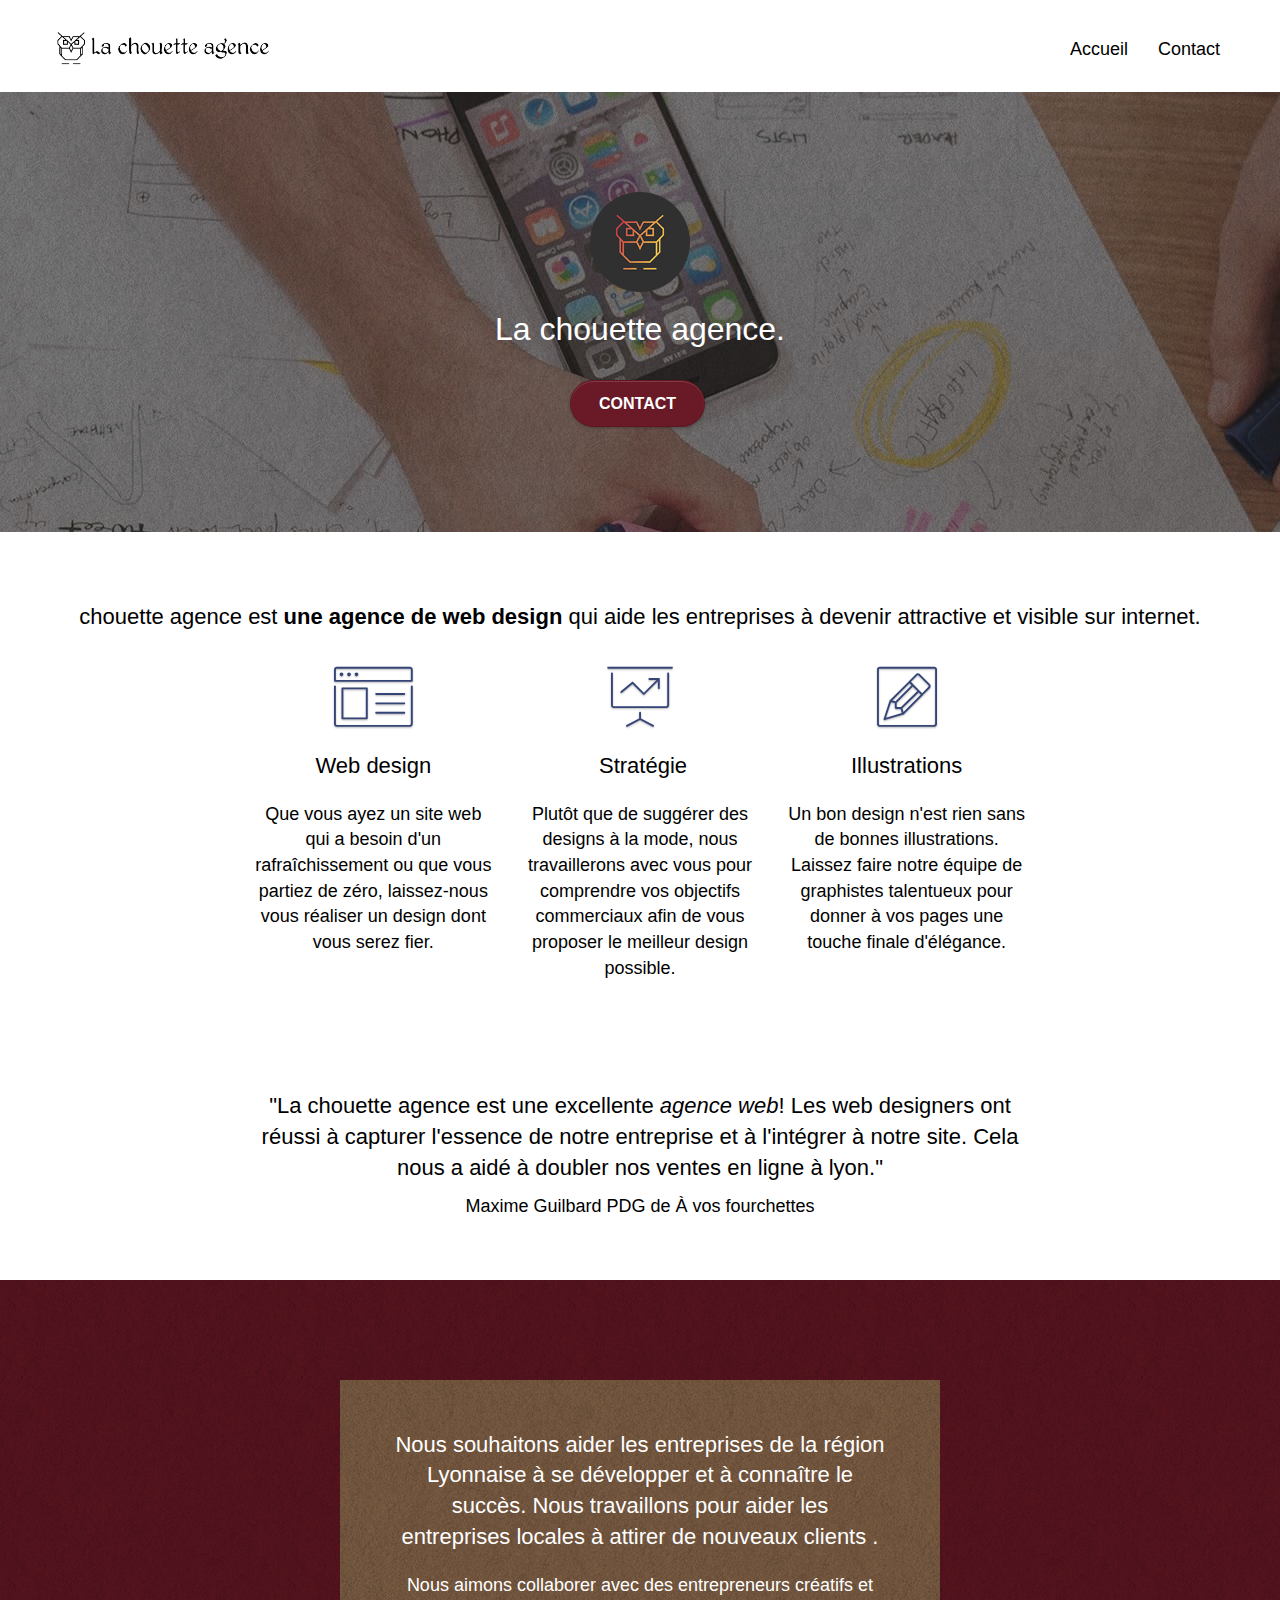
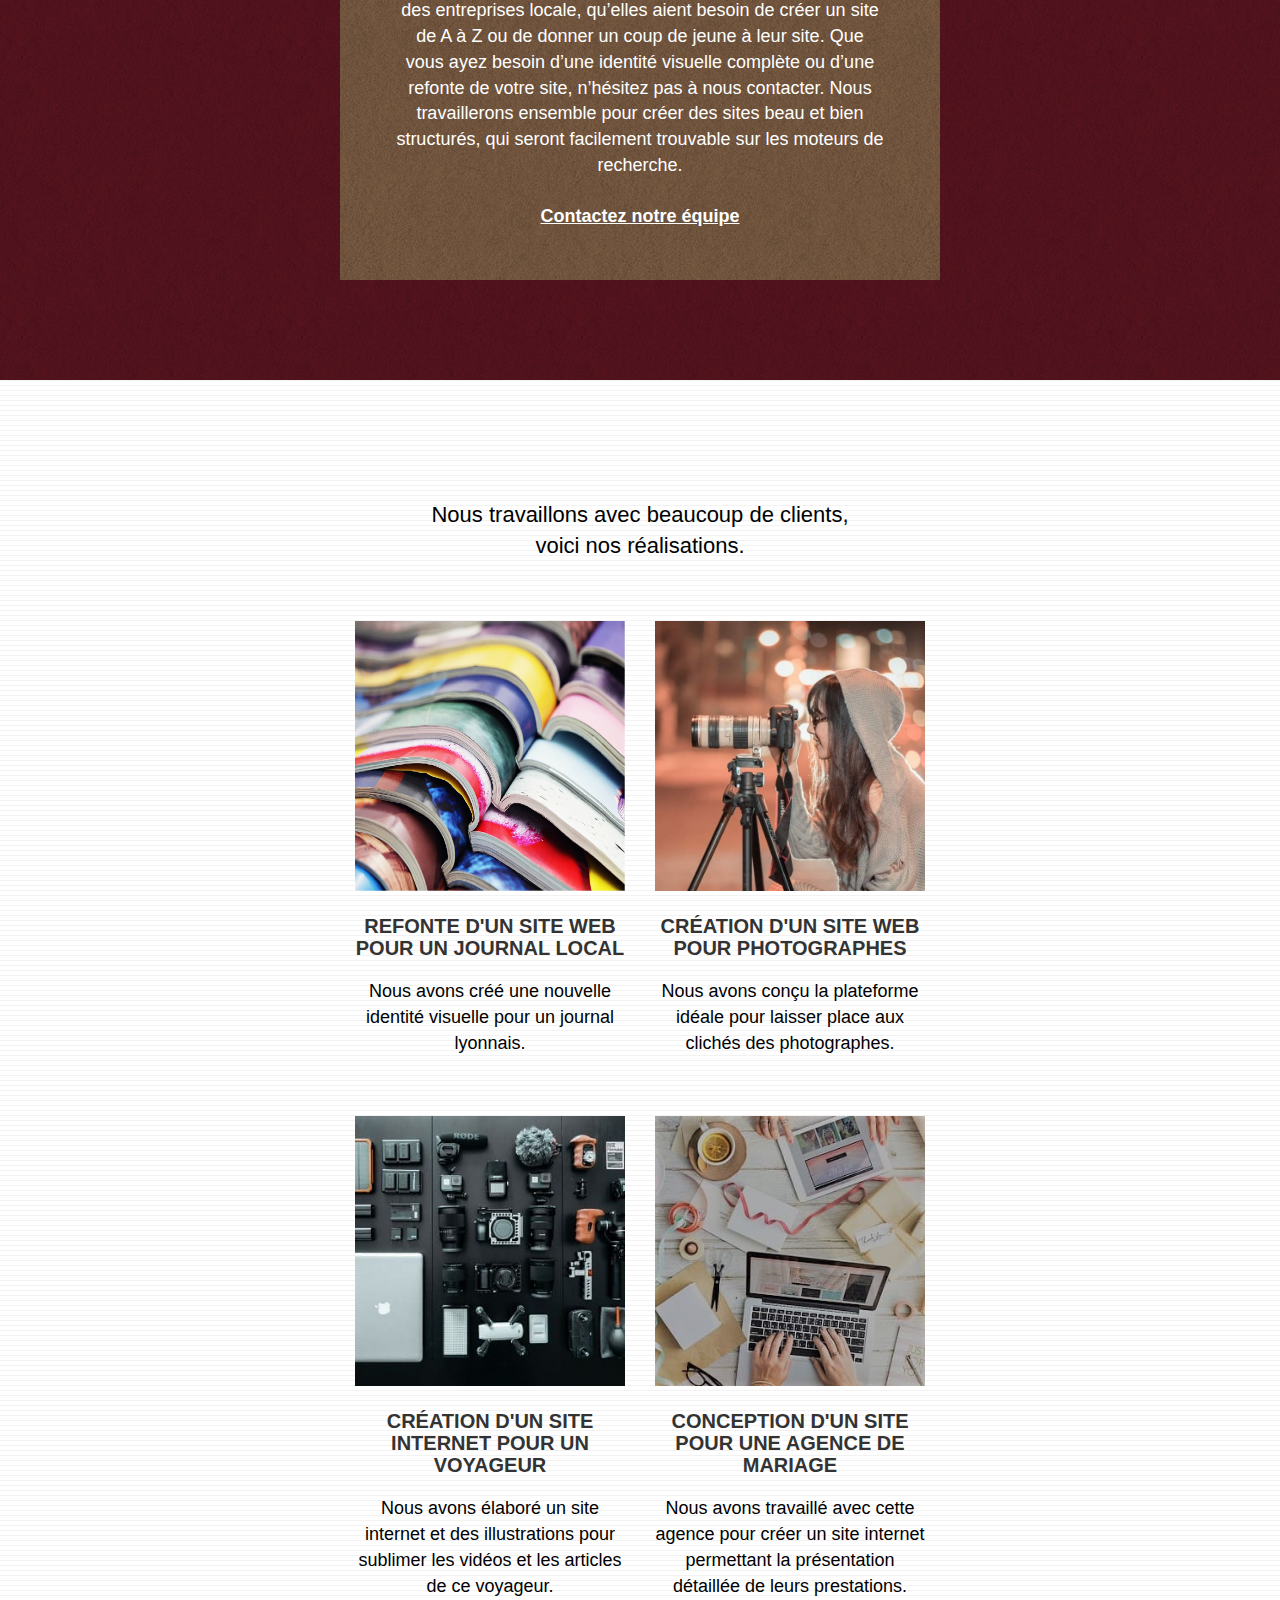
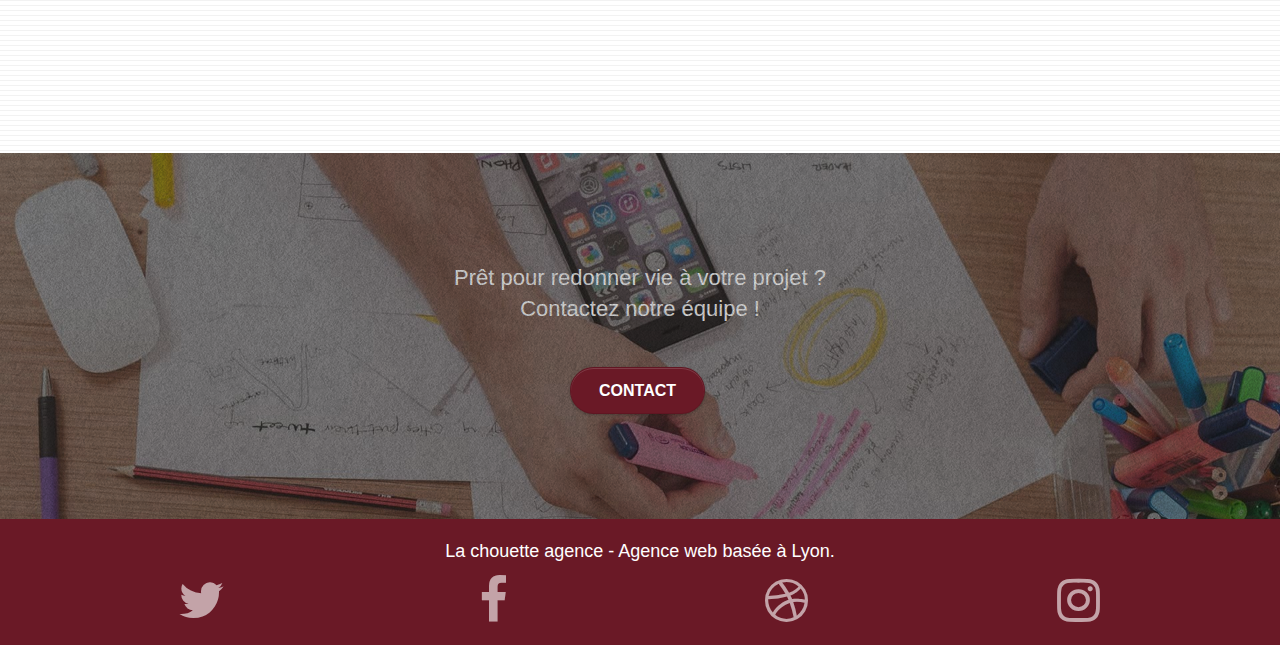
<file: index.html>
<!doctype html>
<html lang="fr">
<head>
    <meta charset="utf-8">
    <meta name="keywords" content="La chouette agence ">
	<meta name="description" content=" La chouette agence est une agence de web design qui aide les entreprises à devenir attractive et visible sur internet">
    <meta name="viewport" content="width=device-width, initial-scale=1.0, viewport-fit=cover">
	<meta name="robot" content="index, follow">
    <link rel="shortcut icon" type="image/png" href="favicon.jpg">
    <link rel="canonical" href="https://tau0x.github.io/p4/index.html"/>
	<link rel="stylesheet" type="text/css" href="./css/bootstrap.css">
	<link rel="stylesheet" type="text/css" href="style.css">
	<link rel="stylesheet" type="text/css" href="./css/font-awesome.css">
	<link rel="stylesheet" type="text/css" href="./css/et-line.css">
	
    
	<script async src="./js/jquery-2.1.0.js"></script>
	<script async src="./js/bootstrap.js"></script>
	<script async src="./js/blocs.js"></script>
	<script async src="./js/jquery.touchSwipe.js" defer></script>
	<script async src="./js/gmaps.js"></script>

    <title>trouver votre agence web a Lyon</title>

    
<!-- Analytics -->
 
<!-- Analytics END -->
    
</head>
<body>
<!-- Principal conteneur -->
<div class="page-container">
    
<!-- bloc-0 -->
<div class="bloc bgc-white l-bloc " id="bloc-0">
	<div class="container bloc-sm">

		<nav class="navbar row">
			<div class="navbar-header">
				<a class="navbar-brand" href="index.html"><img src="img/la-chouette-agence.png" alt="logo la chouette agence" height="40" /></a>
				<button id="nav-toggle" type="button" class="ui-navbar-toggle navbar-toggle" data-toggle="collapse" data-target=".navbar-1">
					<span class="sr-only">Toggle navigation</span><span class="icon-bar"></span><span class="icon-bar"></span><span class="icon-bar"></span>
				</button>
			</div>
			<div class="collapse navbar-collapse navbar-1 special-dropdown-nav">
				<ul class="site-navigation nav navbar-nav">
					<li>
						<a href="index.html">Accueil</a>
					</li>
					<li>
					</li>
					<li>
						<a href="page2.html">Contact</a>
					</li>
				</ul>
			</div>
		</nav>
	</div>
</div>
<!-- bloc-0 END -->

<!-- bloc-1-presentation -->
<div class="bloc bgc-dark-slate-blue bg-banniere d-bloc bg-t-edge bloc-bg-texture texture-paper b-parallax" id="bloc-1-hero">
	<div class="container bloc-lg">
		<div class="row tight-width-whitespace">
			<div class="col-sm-12">
				<img src="img/logo.png" class="center-block image-resize-mode" width="100" alt="Logo La chouette agence" />
				<h1 class="text-center hero-bloc-text tc-white ">
					La chouette agence.
				</h1>
				<div class="text-center">
					<a href="page2.html" aria-label="lien vers notre page contact"><input type="button" class="btn btn-atomic-tangerine btn-clean btn-rd btn-lg cta-hero" value="Contact"> </a>
				</div>
			</div>
		</div>
	</div>
</div>
<!-- bloc-1-presentation END -->

<!-- bloc-2-services -->
<div class="bloc bgc-white l-bloc" id="bloc-2-services">
	<div class="container bloc-md">
		<div class="row">
			<div class="col-sm-12 text-center">
				<h2>chouette agence est <strong> une agence de web design</strong>  qui aide les entreprises à devenir attractive et visible sur internet.</h2>
			</div>
		</div>
		<div class="row voffset-lg med-width-whitespace">
			<div class="col-sm-4">
				<div class="text-center">
					<span class="et-icon-browser sm-shadow icon-dark-slate-blue icons icon-lg"></span>
				</div>
				<h2 class="mg-md text-center">
					Web design
				</h2>
				<p class="text-center ">
					Que vous ayez un site web qui a besoin d'un rafraîchissement ou que vous partiez de zéro, laissez-nous vous réaliser un design dont vous serez fier.
				</p>
			</div>
			<div class="col-sm-4">
				<div class="text-center">
					<span class="et-icon-presentation sm-shadow icon-dark-slate-blue icons icon-lg"></span>
				</div>
				<h2 class="mg-md text-center">
					&nbsp;Stratégie
				</h2>
				<p class="text-center ">
					Plutôt que de suggérer des designs à la mode, nous travaillerons avec vous pour comprendre vos objectifs commerciaux afin de vous proposer le meilleur design possible.<br>
				</p>
			</div>
			<div class="col-sm-4">
				<div class="text-center">
					<span class="et-icon-edit sm-shadow icon-dark-slate-blue icons icon-lg"></span>
				</div>
				<h2 class="mg-md text-center">
					Illustrations
				</h2>
				<p class="text-center ">
					Un bon design n'est rien sans de bonnes illustrations. Laissez faire notre équipe de graphistes talentueux pour donner à vos pages une touche finale d'élégance.
				</p>
			</div>
		</div>
		<div class="row voffset-lg voffset">
			<div class="col-xs-12 col-md-8 col-md-offset-2 text-center">
				<h2>"La chouette agence est une excellente <em>agence web</em>! Les web designers ont réussi à capturer l'essence de notre entreprise et à l'intégrer à notre site. Cela nous a aidé à doubler nos ventes en ligne à lyon."</h2>
                <p>Maxime Guilbard PDG de À vos fourchettes</p>
			</div>
		</div>
	</div>
</div>
<!-- bloc-2-services END -->

<!-- bloc-3-what-i-do -->
<div class="bloc tc-white bgc-atomic-tangerine bg-presentation d-bloc bloc-bg-texture texture-paper b-parallax" id="bloc-3-what-i-do">
	<div class="container bloc-lg">
		<div class="row tight-width-whitespace black-background">
			<div class="col-sm-12">
				<h2 class="mg-md text-center tc-white">
					Nous souhaitons aider les entreprises de la région Lyonnaise à se développer et à connaître le succès. Nous travaillons pour aider les entreprises locales à attirer de nouveaux clients .<br>
				</h2>
				<p class="text-center white">
					Nous aimons collaborer avec des entrepreneurs créatifs et des entreprises locale, qu’elles aient besoin de créer un site de A à Z ou de donner un coup de jeune à leur site. Que vous ayez besoin d’une identité visuelle complète ou d’une refonte de votre site, n’hésitez pas à nous contacter. Nous travaillerons ensemble pour créer des sites beau et bien structurés, qui seront facilement trouvable sur les moteurs de recherche. <br><br><a class="ltc-white bold-link" href="page2.html">Contactez notre équipe</a><br>
				</p>
			</div>
		</div>
	</div>
</div>
<!-- bloc-3-what-i-do END -->

<!-- bloc-4-portfolio -->
<div class="bloc bgc-white bg-lines-h2-bg bg-repeat l-bloc" id="bloc-4-portfolio">
	<div class="container bloc-lg">
		<div class="row">
			<div class="col-sm-12 text-center">
				<h2>Nous travaillons avec beaucoup de clients,<br> voici nos réalisations.
				</h2>
			</div>
		</div>
		<div class="row tight-width-whitespace portfolio-row">
			<div class="col-sm-6">
				<a href="#" data-lightbox="img/1.jpg" data-gallery-id="gallery-1" data-caption="Refonte d'un site web pour un journal local" data-frame="snapshot-lb"><img src="img/1.jpg" alt="refonte site web pour un journal" class="img-responsive portfolio-thumb" /></a>
				<h3 class="mg-md text-center">
					Refonte d'un site web pour un journal local
				</h3>
				<p class="text-center">
					Nous avons créé une nouvelle identité visuelle pour un journal lyonnais.
				</p>
			</div>
			<div class="col-sm-6">
				<a href="#" data-lightbox="img/2.jpg" data-gallery-id="gallery-1" data-caption="Création d'un site web pour photographes" data-frame="snapshot-lb"><img src="img/2.jpg" class="img-responsive portfolio-thumb" alt="Création d'un site web pour photographes" /></a>
				<h3 class="mg-md text-center">
					Création d'un site web pour photographes
				</h3>
				<p class="text-center">
					Nous avons conçu la plateforme idéale pour laisser place aux clichés des photographes.
				</p>
			</div>
		</div>
		<div class="row tight-width-whitespace portfolio-row">
			<div class="col-sm-6">
				<a href="#" data-lightbox="img/3.jpg" data-gallery-id="gallery-1" data-caption="Création d'un site internet pour un voyageur" data-frame="snapshot-lb"><img src="img/3.jpg" class="img-responsive portfolio-thumb" alt="Création d'un site web pour voyageur"/></a>
				<h3 class="mg-md text-center">
					Création d'un site internet pour un voyageur
				</h3>
				<p class="text-center">
					Nous avons élaboré un site internet et des illustrations pour sublimer les vidéos et les articles de ce voyageur.
				</p>
			</div>
			<div class="col-sm-6">
				<a href="#" data-lightbox="img/4.jpg" data-gallery-id="gallery-1" data-caption="Conception d'un site pour une agence de mariage" data-frame="snapshot-lb"><img src="img/4.jpg" class="img-responsive portfolio-thumb" alt="Création d'un site web pour agence de mariage" /></a>
				<h3 class="mg-md text-center">
					Conception d'un site pour une agence de mariage
				</h3>
				<p class="text-center">
					Nous avons travaillé avec cette agence pour créer un site internet permettant la présentation détaillée de leurs prestations.
				</p>
			</div>
		</div>
	</div>
</div>
<!-- bloc-4-portfolio END -->

<!-- bloc-5-cta -->
<div class="bloc bgc-dark-slate-blue bg-banniere d-bloc bloc-bg-texture texture-paper" id="bloc-5-cta">
	<div class="container bloc-lg">
		<div class="row">
			<h2 class="mg-md text-center tc-white">
				Prêt pour redonner vie à votre projet ?<br>Contactez notre équipe !
			</h2>
			<div class="col-sm-12 text-center">
				<a href="page2.html" aria-label="lien vers notre page contact"  ><input type="button" class="btn btn-atomic-tangerine btn-clean btn-rd btn-lg cta-hero" value="Contact"> </a>
			</div>
		</div>
	</div>
</div>
<!-- bloc-5-cta END -->

<!-- Footer - bloc-8 -->
<div class="bloc bgc-atomic-tangerine d-bloc" id="bloc-8">
	<div class="container bloc-sm">
		<div class="row">
				<div class="col-sm-12">
					<p class="text-center white">
						La chouette agence - Agence web basée à Lyon.
					</p>
					<nav class="row row-no-gutters social">
						<div class="col-sm-3">
							<div class="text-center">
								<a aria-label="lien vers twitter" class="social" href="https://twitter.com"><span class="fa fa-twitter icon-md"></span></a>
							</div>
						</div>
						<div class="col-sm-3">
							<div class="text-center">
								<a aria-label="lien facebook" class="social" href="https://facebook.fr"><span class="fa fa-facebook icon-md"></span></a>
							</div>
						</div>
						<div class="col-sm-3">
							<div class="text-center">
								<a aria-label="lien vers dribbble" class="social" href="http://dribbble.com"><span class="fa fa-dribbble icon-md"></span></a>
							</div>
						</div>
						<div class="col-sm-3">
							<div class="text-center">
								<a aria-label="lien vers instagram" class="social" href="http://instagram.com"><span class="fa fa-instagram icon-md"></span></a>
							</div>
						</div>
					</nav>
				</div>
				
			</div>
		</div>
	</div>

<!-- Footer - bloc-8 END -->
</div>
<!-- Principal conteneur END -->
    

</body>
</html>
</file>
<file: style.css>
body {
  margin: 0;
  padding: 0;
  background: #FFF;
  overflow-x: hidden;
  -webkit-font-smoothing: antialiased;
  -moz-osx-font-smoothing: grayscale;
}

a, button {
  transition: all .3s ease-in-out;
  outline: none !important;
}

a:hover {
  text-decoration: none;
  cursor: pointer;
}

#page-loading-blocs-notifaction {
  position: fixed;
  top: 0;
  bottom: 0;
  width: 100%;
  z-index: 100000;
  background: #FFF url(img/pageload-spinner.gif) no-repeat center center;
}

.bloc {
  width: 100%;
  clear: both;
  background: 50% 50% no-repeat;
  padding: 0 50px;
  background-size: cover;
  position: relative;
}

.bloc .container {
  padding-left: 0;
  padding-right: 0;
}

.bloc-lg {
  padding: 100px 50px;
}

.bloc-md {
  padding: 50px;
}

.bloc-sm {
  padding: 20px 50px;
}

.bg-center, .bg-l-edge, .bg-r-edge, .bg-t-edge, .bg-b-edge, .bg-tl-edge, .bg-bl-edge, .bg-tr-edge, .bg-br-edge, .bg-repeat {
  background-size: auto !important;
}

.bg-repeat {
  background: repeat;
}

.bg-t-edge {
  background: top no-repeat;
}

.bloc-bg-texture::before {
  content: "";
  background-size: 2px 2px;
  position: absolute;
  top: 0;
  bottom: 0;
  left: 0;
  right: 0;
}

.texture-paper::before {
  background: url(img/texture-paper.png);
  background-size: 280px 280px;
}

.b-parallax {
  background-attachment: fixed;
}

.d-bloc {
  color: rgba(255, 255, 255, 0.7);
}

.d-bloc button:hover {
  color: rgba(255, 255, 255, 0.9);
}

.d-bloc .icon-round, .d-bloc .icon-square, .d-bloc .icon-rounded, .d-bloc .icon-semi-rounded-a, .d-bloc .icon-semi-rounded-b {
  border-color: rgba(255, 255, 255, 0.9);
}

.d-bloc .divider-h span {
  border-color: rgba(255, 255, 255, 0.2);
}

.d-bloc .a-btn, .d-bloc .navbar a, .d-bloc .navbar-brand, .d-bloc a .icon-sm, .d-bloc a .icon-md, .d-bloc a .icon-lg, .d-bloc a .icon-xl, .d-bloc h1 a, .d-bloc h2 a, .d-bloc h3 a, .d-bloc h4 a, .d-bloc h5 a, .d-bloc h6 a, .d-bloc p a {
  color: rgba(255, 255, 255, 0.6);
}

.d-bloc .a-btn:hover, .d-bloc .navbar a:hover, .d-bloc .navbar-brand:hover, .d-bloc a:hover .icon-sm, .d-bloc a:hover .icon-md, .d-bloc a:hover .icon-lg, .d-bloc a:hover .icon-xl, .d-bloc h1 a:hover, .d-bloc h2 a:hover, .d-bloc h3 a:hover, .d-bloc h4 a:hover, .d-bloc h5 a:hover, .d-bloc h6 a:hover, .d-bloc p a:hover {
  color: white;
}

.d-bloc .navbar-toggle .icon-bar {
  background: white;
}

.d-bloc .btn-wire, .d-bloc .btn-wire:hover {
  color: white;
  border-color: white;
}

.d-bloc .panel {
  color: rgba(0, 0, 0, 0.5);
}

.d-bloc .panel button:hover {
  color: rgba(0, 0, 0, 0.7);
}

.d-bloc .panel icon {
  border-color: rgba(0, 0, 0, 0.7);
}

.d-bloc .panel .divider-h span {
  border-color: rgba(0, 0, 0, 0.1);
}

.d-bloc .panel .a-btn {
  color: rgba(0, 0, 0, 0.6);
}

.d-bloc .panel .a-btn:hover {
  color: black;
}

.d-bloc .panel .btn-wire, .d-bloc .panel .btn-wire:hover {
  color: rgba(0, 0, 0, 0.7);
  border-color: rgba(0, 0, 0, 0.3);
}

.d-bloc .panel, .l-bloc {
  color: rgba(0, 0, 0, 0.5);
}

.d-bloc .panel button:hover, .l-bloc button:hover {
  color: rgba(0, 0, 0, 0.7);
}

.l-bloc .icon-round, .l-bloc .icon-square, .l-bloc .icon-rounded, .l-bloc .icon-semi-rounded-a, .l-bloc .icon-semi-rounded-b {
  border-color: rgba(0, 0, 0, 0.7);
}

.d-bloc .panel .divider-h span, .l-bloc .divider-h span {
  border-color: rgba(0, 0, 0, 0.1);
}

.d-bloc .panel .a-btn, .l-bloc .a-btn, .l-bloc .navbar a, .l-bloc .navbar-brand, .l-bloc a .icon-sm, .l-bloc a .icon-md, .l-bloc a .icon-lg, .l-bloc a .icon-xl, .l-bloc h1 a, .l-bloc h2 a, .l-bloc h3 a, .l-bloc h4 a, .l-bloc h5 a, .l-bloc h6 a, .l-bloc p a {
  color: rgba(0, 0, 0, 0.6);
}

.d-bloc .panel .a-btn:hover, .l-bloc .a-btn:hover, .l-bloc .navbar a:hover, .l-bloc .navbar-brand:hover, .l-bloc a:hover .icon-sm, .l-bloc a:hover .icon-md, .l-bloc a:hover .icon-lg, .l-bloc a:hover .icon-xl, .l-bloc h1 a:hover, .l-bloc h2 a:hover, .l-bloc h3 a:hover, .l-bloc h4 a:hover, .l-bloc h5 a:hover, .l-bloc h6 a:hover, .l-bloc p a:hover {
  color: black;
}

.l-bloc .navbar-toggle .icon-bar {
  color: rgba(0, 0, 0, 0.6);
}

.d-bloc .panel .btn-wire, .d-bloc .panel .btn-wire:hover, .l-bloc .btn-wire, .l-bloc .btn-wire:hover {
  color: rgba(0, 0, 0, 0.7);
  border-color: rgba(0, 0, 0, 0.3);
}

.voffset {
  margin-top: 30px;
}

.voffset-lg {
  margin-top: 80px;
}

.row-no-gutters {
  margin-right: 0;
  margin-left: 0;
}

.row.row-no-gutters > [class^="col-"], .row.row-no-gutters > [class*=" col-"] {
  padding-right: 0;
  padding-left: 0;
}

#bloc-1-hero h1 {
  font-size: 32px;
}

.navbar {
  margin-bottom: 0;
  z-index: 1;
}

.navbar-brand {
  height: auto;
  padding: 3px 15px;
  font-size: 25px;
  font-weight: 400;
  font-weight: 600;
  line-height: 44px;
}

.navbar-brand img {
  max-height: 200px;
  margin: 0 5px 0 0;
  display: inline;
}

.navbar-brand img[src$=svg] {
  min-width: 100px;
}

.nav-center .navbar-brand img {
  margin: 0;
}

.navbar .nav {
  padding-top: 2px;
  margin-right: -16px;
  float: right;
  z-index: 1;
}

.nav > li {
  float: left;
  margin-top: 4px;
  font-size: 16px;
}

.navbar-nav .open .dropdown-menu > li > a {
  text-align: inherit;
}

.nav > li a:hover, .nav > li a:focus {
  background: transparent;
}

.navbar-toggle {
  margin: 10px 10px 0 0;
  border: 0;
}

.navbar-toggle:hover {
  background: transparent !important;
}

.navbar-toggle .icon-bar {
  background-color: rgba(0, 0, 0, 0.5);
  width: 26px;
}

.nav-invert .navbar .nav {
  float: left;
}

.nav-invert .navbar-header, .nav-invert .navbar-brand {
  float: right;
  position: relative;
  z-index: 2;
}

@media (min-width: 768px) {
  .site-navigation {
    position: absolute;
    top: 50%;
    right: 20px;
    transform: translate(0, -50%);
    -webkit-transform: translateY(-50%);
  }
  .nav > li .dropdown-menu a, .nav > li .dropdown-menu a:hover {
    color: #484848;
  }
  .nav-invert .site-navigation {
    left: 0;
    right: 0;
  }
  .nav-center {
    text-align: center;
  }
  .nav-center .navbar-header {
    width: 100%;
  }
  .nav-center .navbar-header, .nav-center .navbar-brand, .nav-center .nav > li {
    float: none;
    display: inline-block;
  }
  .nav-center .site-navigation {
    position: relative;
    width: 100%;
    right: 0;
    margin-right: 0;
    margin-top: 20px;
  }
  .nav-center.mini-nav .navbar-toggle {
    float: none;
    margin: 10px auto 0;
  }
}

.nav > li > .dropdown a {
  background: none !important;
  display: block;
  padding: 14px 15px;
}

nav .caret {
  margin: 0 5px;
}

.dropdown-menu .dropdown-menu {
  top: -8px;
  left: 100%;
}

.dropdown-menu .dropmenu-flow-right {
  top: 100%;
  left: 0;
  margin-left: -1px;
  border-top-left-radius: 0;
  border-top-right-radius: 0;
}

.dropdown-menu .dropdown span {
  border: 4px solid #000;
  border-top-color: transparent;
  border-right-color: transparent;
  border-bottom-color: transparent;
  margin: 6px -5px 0 0 !important;
  float: right;
}

.mg-md {
  margin-top: 10px;
  margin-bottom: 20px;
}

.mg-lg {
  margin-top: 10px;
  margin-bottom: 40px;
}

.btn {
  margin: 0 5px 5px 0;
}

.btn.pull-right {
  margin: 0 0 5px 5px;
}

.btn-d, .btn-d:hover, .btn-d:focus {
  color: #FFF;
  background: rgba(0, 0, 0, 0.3);
}

button {
  outline: none !important;
}

.btn-rd {
  border-radius: 40px;
}

.btn-clean {
  border: 1px solid rgba(0, 0, 0, 0.08);
  border-bottom-color: rgba(0, 0, 0, 0.1);
  text-shadow: 0 1px 0 rgba(0, 0, 1, 0.1);
  box-shadow: 0 1px 3px rgba(0, 0, 1, 0.25), inset 0 1px 0 0 rgba(255, 255, 255, 0.15);
}

.icon-md {
  font-size: 50px !important;
}

.icon-lg {
  font-size: 60px !important;
}

.sm-shadow {
  text-shadow: 0 1px 2px rgba(0, 0, 0, 0.3);
}

.panel-sq, .panel-sq .panel-heading, .panel-sq .panel-footer {
  border-radius: 0;
}

.panel-rd {
  border-radius: 30px;
}

.panel-rd .panel-heading {
  border-radius: 29px 29px 0 0;
}

.panel-rd .panel-footer {
  border-radius: 0 0 29px 29px;
}

.form-control {
  border: 2px solid ;
  border-color: rgba(0, 0, 0,25%);
  max-width: 50%;
  border-radius: 4px;
  box-shadow: none;
}

.form-control:focus {
border-color: #66afe9;
outline: 0;
box-shadow: 2px 2px 2px 2px rgba(0, 0, 255, .2);

}
label{
display: inline-block;
    max-width: 100%;
    margin-bottom: 5px;
    font-weight: 700;
    font-size: 20px;
  }
.form-group{
  display: flex;
  flex-direction: column;
}
.scrollToTop {
  width: 40px;
  height: 40px;
  position: fixed;
  bottom: 20px;
  right: 20px;
  opacity: 0;
  z-index: 500;
  transition: all .3s ease-in-out;
}

.scrollToTop span {
  margin-top: 6px;
}

.showScrollTop {
  font-size: 14px;
  opacity: 1;
}

a[data-lightbox] {
  position: relative;
  display: block;
  text-align: center;
}

a[data-lightbox]:hover::before {
  content: "+";
  font-family: "HelveticaNeue-Light","Helvetica Neue Light","Helvetica Neue",Helvetica,Arial;
  font-size: 32px;
  width: 50px;
  height: 50px;
  margin-left: -25px;
  border-radius: 50%;
  background: rgba(0, 0, 0, 0.6);
  color: #FFF;
  font-weight: 100;
  z-index: 1;
  position: absolute;
  top: 50%;
  transform: translateY(-50%);
  -webkit-transform: translateY(-50%);
}

a[data-lightbox]:hover img {
  opacity: .6;
  -webkit-animation-fill-mode: none;
  animation-fill-mode: none;
}

#lightbox-modal {
  display: flex;
  align-items: center;
}

#lightbox-modal .modal-dialog {
  width: 90%;
  max-width: 900px;
  margin: 0 auto 0;
}

#lightbox-modal .modal-dialog img {
  max-height: 90vh;
  margin: 0 auto;
}

.lightbox-caption {
  padding: 20px;
  color: #FFF;
  background: rgba(0, 0, 0, 0.5);
  position: absolute;
  left: 15px;
  right: 15px;
  bottom: 5px;
}

.close-lightbox {
  color: #FFF;
  font-size: 30px;
  position: absolute;
  top: 20px;
  right: 20px;
  z-index: 20;
  background: rgba(0, 0, 0, 0.5);
  border: none;
  line-height: 30px;
  padding: 0 9px 5px;
  opacity: .3;
}

.close-lightbox:hover, .next-lightbox:hover, .prev-lightbox:hover {
  opacity: 1;
  color: #FFF;
}

.next-lightbox, .prev-lightbox {
  font-size: 20px;
  color: rgba(255, 255, 255, 0.9);
  background: rgba(0, 0, 0, 0.5);
  transition: all .2s ease-in-out;
  position: absolute;
  top: 45%;
  z-index: 1;
  opacity: .4;
}

.next-lightbox {
  padding: 6px 8px 1px 13px;
  right: 25px;
}

.prev-lightbox {
  padding: 6px 13px 1px 10px;
  left: 25px;
}

.snapshot-lb .modal-body {
  padding-bottom: 45px;
}

.snapshot-lb .lightbox-caption {
  padding: 0;
  color: rgba(0, 0, 0, 0.5);
  background: none;
}

h1, h2, h3, h4, h5, h6, p, label, .btn, a {
  font-family: "helvetica";
  font-weight: 400;
  color: #000 !important;
}

.container {
  max-width: 100%;
}

.hero-bloc-text {
  font-size: 38px;
}

.hero-bloc-text-sub {
  font-size: 36px;
}

.statement-bloc-text {
  line-height: 26px;
  font-style: italic;
  font-size: 20px;
  text-align: center;
  font-weight: lighter;
  max-width: 520px;
  margin: auto auto auto auto;
}

p {
  font-size: 18px;
}

.tight-width-whitespace {
  max-width: 600px;
  margin: auto auto auto auto;
}

.h1 {
  font-size: 20px;
  font-family: "Open Sans";
}

.cta-hero {
  margin-top: 22px;
  color: #FFFFFF !important;
  text-transform: uppercase;
  padding: 12px 28px 12px 28px;
  font-size: 16px;
  font-weight: 700;
}

.social {
  max-width: 100%;
  margin: auto auto auto auto;
  display: flex;
  justify-content: space-around;
}

h2 {
  font-size: 22px;
  line-height: 1.4em;
}

h3 {
  font-size: 20px;
  text-transform: uppercase;
  font-weight: 700;
  color: #333333 !important;
}

.med-width-whitespace {
  max-width: 800px;
  margin: auto auto auto auto;
  box-shadow: 0 0 0 #000;
}

h1 {
  color: #333333 !important;
}

h4 {
  color: #333333 !important;
}

.icons {
  margin-bottom: 14px;
  margin-top: 24px;
}

.white {
  color: #FFFFFF !important;
}

.portfolio-thumb {
  margin-bottom: 24px;
}

.portfolio-row {
  margin-bottom: 44px;
  margin-top: 50px;
}

.avatar {
  box-shadow: 0 4px 9px rgba(0, 0, 0, 0.3);
}

.black-background {
  background-color: rgba(165, 147, 99, 0.7);
  padding: 40px 40px 40px 40px;
}

.bold-link {
  font-weight: 900;
  text-decoration: underline !important;
}

.bgc-white {
  background-color: #FFF;
}

.bgc-dark-slate-blue {
  background-color: #364577;
}

.bgc-atomic-tangerine {
  background-color: #6A1926;
}

.tc-white {
  color: #FFFFFF !important;
}

.btn-atomic-tangerine {
  background: #6A1926;
  color: #FFFFFF !important;
}

.btn-atomic-tangerine:hover {
  background: #24080C !important;
  color: #FFFFFF !important;
}

.ltc-white {
  color: #FFFFFF !important;
}

.ltc-white:hover {
  color: #cccccc !important;
}

.ltc-atomic-tangerine {
  color: #F3976C !important;
}

.ltc-atomic-tangerine:hover {
  color: #c27956 !important;
}

.icon-dark-slate-blue {
  color: #364577 !important;
  border-color: #364577 !important;
}

.bg-dots-bg {
  background-image: url(img/dots-bg.png);
}

.bg-lines-h2-bg {
  background-image: url(img/lines-h2-bg.png);
}

.bg-banniere {
  background-image: url(img/la-chouette-agence-banniere.jpg);
}


.navbar-header2 {
  display: flex;
  justify-content: space-between;
  align-items: center;
  width: 90%;
}

.navbar2 img {
  float: left;
}

.navbar2 ul {
  list-style-type: none;
  float: right;
  margin-right: 18%;
  padding-bottom: 3%;
}
.bg-presentation{
  background-image: url("img/image-de-presentation.jpg");
}
.navbar2 li a {
  background-color: unset;
  text-decoration: none;
  position: absolute;
}
.navbar-nav a{
  font-size: 18px ;
}

.row2 p {
  position: relative;
  font-size: 100%;
  margin-top: 8%;
}

.row2 h1 {
  position: relative;
  margin: 2%;
  flex-wrap: nowrap;
}

.row2 {
  width: 80%;
  text-align: center;
}

.bloc2 {
  margin-right: auto;
  align-items: center;
  display: flex;
  justify-content: center;
}

.col-sm-6 form {
  display: flex;
  flex-direction: column;
  padding-left: 5%;
}

.col-sm-6 button {
  width: 60%;
  border: inherit;
  border-radius: 12px;
}

@media (max-width: 992px) and (min-width: 768px) {
  .row2 {
    margin-bottom: 5%;
  }
}

@media (max-width: 992px) and (min-width: 768px) {
  .navbar .nav {
    max-width: 80%;
  }
}

@media only screen and (max-width: 768px) and (orientation: landscape) {
  .b-parallax {
    background-attachment: scroll;
  }
}

@media only screen and (max-width: 750px) {
  .b-parallax {
    background-attachment: scroll;
  }
}

@media only screen and (min-width: 1024px) and (max-width: 1366px) and (-webkit-min-device-pixel-ratio: 1.5) {
  .b-parallax {
    background-attachment: scroll;
  }
}

@media only screen and (max-width: 768px) {
  .bg-banniere {
    width: 100%;
  }
}

@media only screen and (max-width: 768px) {
  .img-responsive {
    width: 80%;
    margin-left: auto;
    margin-right: auto;
  }
}

@media (max-width: 768px) {
  .container {
    width: 100%;
  }
  .b-parallax {
    background-attachment: scroll;
  }
  .page-container, #hero-bloc {
    overflow-x: hidden;
    position: relative;
  }

  .bloc-group, .bloc-group .bloc {
    display: block;
    width: 100%;
  }
  .bloc-fill-screen .fill-bloc-top-edge, .bloc-fill-screen .fill-bloc-bottom-edge {
    padding: 0 20px;
  }
}

@media (max-width: 767px) {
  .page-container {
    overflow-x: hidden;
    position: relative;
  }
  h1, h2, h3, h4, h5, h6, p, #disqus_thread {
    padding-left: 10px !important;
    padding-right: 10px !important;
  }
  .b-parallax {
    background-attachment: scroll;
  }
  .navbar .nav {
    padding-top: 0;
    border-top: 1px solid rgba(0, 0, 0, 0.2);
    float: none !important;
  }
  .navbar.row {
    margin-left: 0;
    margin-right: 0;
  }
  .site-navigation {
    position: inherit;
    transform: none;
    -webkit-transform: none;
    -ms-transform: none;
  }
  .nav > li {
    margin-top: 0;
    border-bottom: 1px solid rgba(0, 0, 0, 0.1);
    background: rgba(0, 0, 0, 0.05);
    text-align: left;
    padding-left: 15px;
    width: 100%;
  }
  .nav > li:hover {
    background: rgba(0, 0, 0, 0.08);
  }
  .dropdown .dropdown a .caret {
    float: none;
    margin: 5px 0 0 10px !important;
    border: 4px solid #000;
    border-bottom-color: transparent;
    border-right-color: transparent;
    border-left-color: transparent;
  }
  #hero-bloc .navbar .nav {
    background: rgba(0, 0, 0, 0.8);
  }
  #hero-bloc .navbar .nav a {
    color: rgba(255, 255, 255, 0.6);
  }
  .hero {
    padding: 50px 0;
  }
  .hero-nav {
    left: -1px;
    right: -1px;
  }
  .navbar-collapse {
    padding: 0;
    overflow-x: hidden;
    box-shadow: none;
  }
  .navbar-brand img {
    max-height: 40px;
    width: auto;
  }
  .nav-invert .navbar-header {
    float: none;
    width: 100%;
  }
  .nav-invert .navbar-toggle {
    float: left;
    margin-left: 10px;
  }
  .bloc {
    padding-left: 0;
    padding-right: 0;
  }
  .bloc-xxl, .bloc-xl, .bloc-lg {
    padding: 40px 0;
  }
  .bloc-sm, .bloc-md {
    padding-left: 0;
    padding-right: 0;
  }
  .bloc-tile-2 .container, .bloc-tile-3 .container, .bloc-tile-4 .container, .bloc-fill-screen .fill-bloc-top-edge, .bloc-fill-screen .fill-bloc-bottom-edge {
    padding-left: 0;
    padding-right: 0;
  }
  .a-block {
    padding: 0 10px;
  }
  .btn-dwn {
    display: none;
  }
  .voffset {
    margin-top: 5px;
  }
  .voffset-md {
    margin-top: 20px;
  }
  .voffset-lg {
    margin-top: 30px;
  }
  form {
    padding: 5px;
  }
  .close-lightbox {
    display: inline-block;
  }
  .blocsapp-device-iphone5 {
    background-size: 216px 425px;
    padding-top: 60px;
    width: 216px;
    height: 425px;
  }
  .blocsapp-device-iphone5 img {
    width: 180px;
    height: 320px;
  }
}

@media (max-width: 400px) {
  .bloc {
    padding-left: 0;
    padding-right: 0;
  }
}

@media (max-width: 767px) {
  .bloc-mob-center-text {
    text-align: center;
  }
}
.form-control{
  height: 40px;
}
#message{
  height: 80px;
}
</file>
<file: css/et-line.css>
@font-face {
    font-family: et-line;
    src: url(../fonts/et-line.eot);
    src: url(../fonts/et-line.eot?#iefix) format('embedded-opentype'), url(../fonts/et-line.woff) format('woff'), url(../fonts/et-line.ttf) format('truetype'), url(../fonts/et-line.svg#et-line) format('svg');
    font-weight: 400;
    font-style: normal
}

.et-icon-adjustments,
.et-icon-alarmclock,
.et-icon-anchor,
.et-icon-aperture,
.et-icon-attachment,
.et-icon-bargraph,
.et-icon-basket,
.et-icon-beaker,
.et-icon-bike,
.et-icon-book-open,
.et-icon-briefcase,
.et-icon-browser,
.et-icon-calendar,
.et-icon-camera,
.et-icon-caution,
.et-icon-chat,
.et-icon-circle-compass,
.et-icon-clipboard,
.et-icon-clock,
.et-icon-cloud,
.et-icon-compass,
.et-icon-desktop,
.et-icon-dial,
.et-icon-document,
.et-icon-documents,
.et-icon-download,
.et-icon-dribbble,
.et-icon-edit,
.et-icon-envelope,
.et-icon-expand,
.et-icon-facebook,
.et-icon-flag,
.et-icon-focus,
.et-icon-gears,
.et-icon-genius,
.et-icon-gift,
.et-icon-global,
.et-icon-globe,
.et-icon-googleplus,
.et-icon-grid,
.et-icon-happy,
.et-icon-hazardous,
.et-icon-heart,
.et-icon-hotairballoon,
.et-icon-hourglass,
.et-icon-key,
.et-icon-laptop,
.et-icon-layers,
.et-icon-lifesaver,
.et-icon-lightbulb,
.et-icon-linegraph,
.et-icon-linkedin,
.et-icon-lock,
.et-icon-magnifying-glass,
.et-icon-map,
.et-icon-map-pin,
.et-icon-megaphone,
.et-icon-mic,
.et-icon-mobile,
.et-icon-newspaper,
.et-icon-notebook,
.et-icon-paintbrush,
.et-icon-paperclip,
.et-icon-pencil,
.et-icon-phone,
.et-icon-picture,
.et-icon-pictures,
.et-icon-piechart,
.et-icon-presentation,
.et-icon-pricetags,
.et-icon-printer,
.et-icon-profile-female,
.et-icon-profile-male,
.et-icon-puzzle,
.et-icon-quote,
.et-icon-recycle,
.et-icon-refresh,
.et-icon-ribbon,
.et-icon-rss,
.et-icon-sad,
.et-icon-scissors,
.et-icon-scope,
.et-icon-search,
.et-icon-shield,
.et-icon-speedometer,
.et-icon-strategy,
.et-icon-streetsign,
.et-icon-tablet,
.et-icon-target,
.et-icon-telescope,
.et-icon-toolbox,
.et-icon-tools,
.et-icon-tools-2,
.et-icon-trophy,
.et-icon-tumblr,
.et-icon-twitter,
.et-icon-upload,
.et-icon-video,
.et-icon-wallet,
.et-icon-wine {
    font-family: et-line;
    speak: none;
    font-style: normal;
    font-weight: 400;
    font-variant: normal;
    text-transform: none;
    line-height: 1;
    -webkit-font-smoothing: antialiased;
    -moz-osx-font-smoothing: grayscale;
    display: inline-block
}

.et-icon-mobile:before {
    content: "\e000"
}

.et-icon-laptop:before {
    content: "\e001"
}

.et-icon-desktop:before {
    content: "\e002"
}

.et-icon-tablet:before {
    content: "\e003"
}

.et-icon-phone:before {
    content: "\e004"
}

.et-icon-document:before {
    content: "\e005"
}

.et-icon-documents:before {
    content: "\e006"
}

.et-icon-search:before {
    content: "\e007"
}

.et-icon-clipboard:before {
    content: "\e008"
}

.et-icon-newspaper:before {
    content: "\e009"
}

.et-icon-notebook:before {
    content: "\e00a"
}

.et-icon-book-open:before {
    content: "\e00b"
}

.et-icon-browser:before {
    content: "\e00c"
}

.et-icon-calendar:before {
    content: "\e00d"
}

.et-icon-presentation:before {
    content: "\e00e"
}

.et-icon-picture:before {
    content: "\e00f"
}

.et-icon-pictures:before {
    content: "\e010"
}

.et-icon-video:before {
    content: "\e011"
}

.et-icon-camera:before {
    content: "\e012"
}

.et-icon-printer:before {
    content: "\e013"
}

.et-icon-toolbox:before {
    content: "\e014"
}

.et-icon-briefcase:before {
    content: "\e015"
}

.et-icon-wallet:before {
    content: "\e016"
}

.et-icon-gift:before {
    content: "\e017"
}

.et-icon-bargraph:before {
    content: "\e018"
}

.et-icon-grid:before {
    content: "\e019"
}

.et-icon-expand:before {
    content: "\e01a"
}

.et-icon-focus:before {
    content: "\e01b"
}

.et-icon-edit:before {
    content: "\e01c"
}

.et-icon-adjustments:before {
    content: "\e01d"
}

.et-icon-ribbon:before {
    content: "\e01e"
}

.et-icon-hourglass:before {
    content: "\e01f"
}

.et-icon-lock:before {
    content: "\e020"
}

.et-icon-megaphone:before {
    content: "\e021"
}

.et-icon-shield:before {
    content: "\e022"
}

.et-icon-trophy:before {
    content: "\e023"
}

.et-icon-flag:before {
    content: "\e024"
}

.et-icon-map:before {
    content: "\e025"
}

.et-icon-puzzle:before {
    content: "\e026"
}

.et-icon-basket:before {
    content: "\e027"
}

.et-icon-envelope:before {
    content: "\e028"
}

.et-icon-streetsign:before {
    content: "\e029"
}

.et-icon-telescope:before {
    content: "\e02a"
}

.et-icon-gears:before {
    content: "\e02b"
}

.et-icon-key:before {
    content: "\e02c"
}

.et-icon-paperclip:before {
    content: "\e02d"
}

.et-icon-attachment:before {
    content: "\e02e"
}

.et-icon-pricetags:before {
    content: "\e02f"
}

.et-icon-lightbulb:before {
    content: "\e030"
}

.et-icon-layers:before {
    content: "\e031"
}

.et-icon-pencil:before {
    content: "\e032"
}

.et-icon-tools:before {
    content: "\e033"
}

.et-icon-tools-2:before {
    content: "\e034"
}

.et-icon-scissors:before {
    content: "\e035"
}

.et-icon-paintbrush:before {
    content: "\e036"
}

.et-icon-magnifying-glass:before {
    content: "\e037"
}

.et-icon-circle-compass:before {
    content: "\e038"
}

.et-icon-linegraph:before {
    content: "\e039"
}

.et-icon-mic:before {
    content: "\e03a"
}

.et-icon-strategy:before {
    content: "\e03b"
}

.et-icon-beaker:before {
    content: "\e03c"
}

.et-icon-caution:before {
    content: "\e03d"
}

.et-icon-recycle:before {
    content: "\e03e"
}

.et-icon-anchor:before {
    content: "\e03f"
}

.et-icon-profile-male:before {
    content: "\e040"
}

.et-icon-profile-female:before {
    content: "\e041"
}

.et-icon-bike:before {
    content: "\e042"
}

.et-icon-wine:before {
    content: "\e043"
}

.et-icon-hotairballoon:before {
    content: "\e044"
}

.et-icon-globe:before {
    content: "\e045"
}

.et-icon-genius:before {
    content: "\e046"
}

.et-icon-map-pin:before {
    content: "\e047"
}

.et-icon-dial:before {
    content: "\e048"
}

.et-icon-chat:before {
    content: "\e049"
}

.et-icon-heart:before {
    content: "\e04a"
}

.et-icon-cloud:before {
    content: "\e04b"
}

.et-icon-upload:before {
    content: "\e04c"
}

.et-icon-download:before {
    content: "\e04d"
}

.et-icon-target:before {
    content: "\e04e"
}

.et-icon-hazardous:before {
    content: "\e04f"
}

.et-icon-piechart:before {
    content: "\e050"
}

.et-icon-speedometer:before {
    content: "\e051"
}

.et-icon-global:before {
    content: "\e052"
}

.et-icon-compass:before {
    content: "\e053"
}

.et-icon-lifesaver:before {
    content: "\e054"
}

.et-icon-clock:before {
    content: "\e055"
}

.et-icon-aperture:before {
    content: "\e056"
}

.et-icon-quote:before {
    content: "\e057"
}

.et-icon-scope:before {
    content: "\e058"
}

.et-icon-alarmclock:before {
    content: "\e059"
}

.et-icon-refresh:before {
    content: "\e05a"
}

.et-icon-happy:before {
    content: "\e05b"
}

.et-icon-sad:before {
    content: "\e05c"
}

.et-icon-facebook:before {
    content: "\e05d"
}

.et-icon-twitter:before {
    content: "\e05e"
}

.et-icon-googleplus:before {
    content: "\e05f"
}

.et-icon-rss:before {
    content: "\e060"
}

.et-icon-tumblr:before {
    content: "\e061"
}

.et-icon-linkedin:before {
    content: "\e062"
}

.et-icon-dribbble:before {
    content: "\e063"
}
</file>
